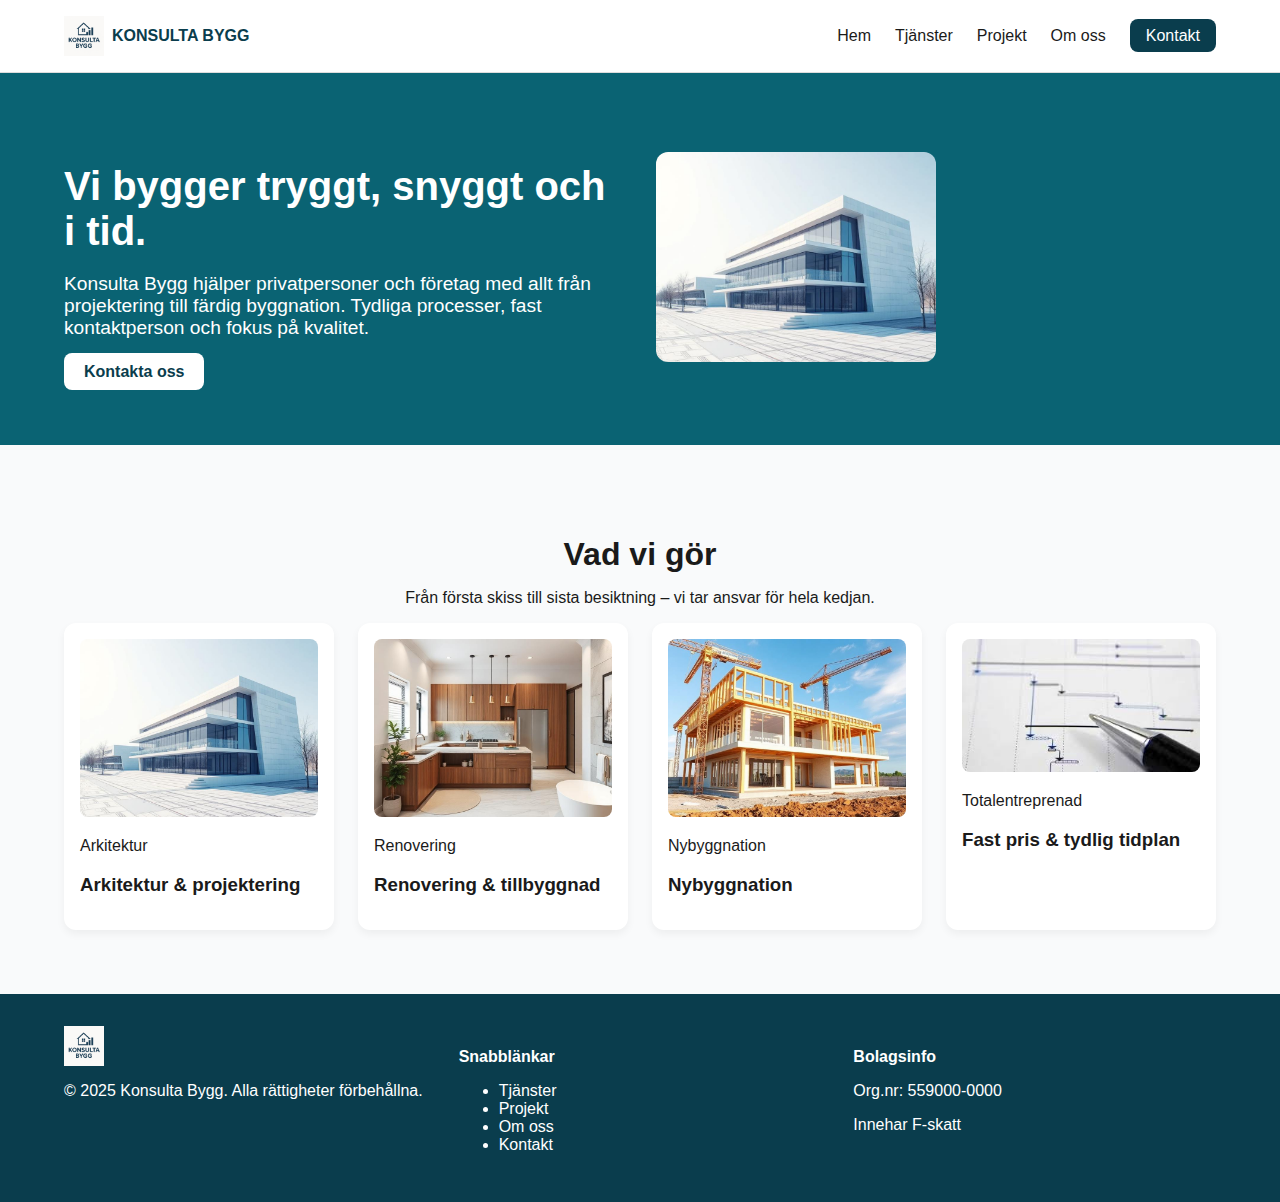
<file: projekt-mapp/index.html>
<!DOCTYPE html>
<html lang="sv">
<head>
  <meta charset="UTF-8">
  <meta name="viewport" content="width=device-width, initial-scale=1.0">
  <title>Konsulta Bygg - Hem</title>
  <link rel="stylesheet" href="style.css">
</head>
<body>
  <!-- Header -->
  <header>
    <div class="container nav-container">
      <div class="logo">
        <img src="bilder/logo.png" alt="Konsulta Bygg">
        <span>KONSULTA BYGG</span>
      </div>
      <nav>
        <ul>
          <li><a href="index.html" class="active">Hem</a></li>
          <li><a href="#tjanster">Tjänster</a></li>
          <li><a href="projekt.html">Projekt</a></li>
          <li><a href="om-oss.html">Om oss</a></li>
          <li><a href="kontakt.html" class="btn-nav">Kontakt</a></li>
        </ul>
      </nav>
    </div>
  </header>

  <!-- Hero -->
  <section class="hero">
    <div class="container hero-content">
      <div class="hero-text">
        <h1>Vi bygger tryggt, snyggt och i tid.</h1>
        <p>Konsulta Bygg hjälper privatpersoner och företag med allt från 
          projektering till färdig byggnation. Tydliga processer, fast 
          kontaktperson och fokus på kvalitet.</p>
        <a href="kontakt.html" class="btn-primary">Kontakta oss</a>
      </div>
      <div class="hero-img">
        <img src="bilder/arkitektur.jpg" alt="Byggprojekt">
      </div>
    </div>
  </section>

  <!-- Tjänster -->
  <section id="tjanster" class="services">
    <div class="container">
      <h2>Vad vi gör</h2>
      <p class="subtext">Från första skiss till sista besiktning – vi tar ansvar för hela kedjan.</p>
      <div class="cards">
        <div class="card">
          <img src="bilder/arkitektur.jpg" alt="Arkitektur">
          <span class="badge">Arkitektur</span>
          <h3>Arkitektur & projektering</h3>
        </div>
        <div class="card">
          <img src="bilder/renovering.jpg" alt="Renovering">
          <span class="badge">Renovering</span>
          <h3>Renovering & tillbyggnad</h3>
        </div>
        <div class="card">
          <img src="bilder/nybygge.jpg" alt="Nybyggnation">
          <span class="badge">Nybyggnation</span>
          <h3>Nybyggnation</h3>
        </div>
        <div class="card">
          <img src="bilder/tidplan.jpg" alt="Tidplan">
          <span class="badge">Totalentreprenad</span>
          <h3>Fast pris & tydlig tidplan</h3>
        </div>
      </div>
    </div>
  </section>

  <!-- Footer -->
  <footer>
    <div class="container footer-grid">
      <div class="footer-logo">
        <div class="logo">
          <img src="bilder/logo.png" alt="Konsulta Bygg">
          <span>KONSULTA BYGG</span>
        </div>
        <p>© 2025 Konsulta Bygg. Alla rättigheter förbehållna.</p>
      </div>
      <div class="footer-links">
        <h4>Snabblänkar</h4>
        <ul>
          <li><a href="#tjanster">Tjänster</a></li>
          <li><a href="projekt.html">Projekt</a></li>
          <li><a href="om-oss.html">Om oss</a></li>
          <li><a href="kontakt.html">Kontakt</a></li>
        </ul>
      </div>
      <div class="footer-info">
        <h4>Bolagsinfo</h4>
        <p>Org.nr: 559000-0000</p>
        <p>Innehar F-skatt</p>
      </div>
    </div>
  </footer>
</body>
</html>
</file>
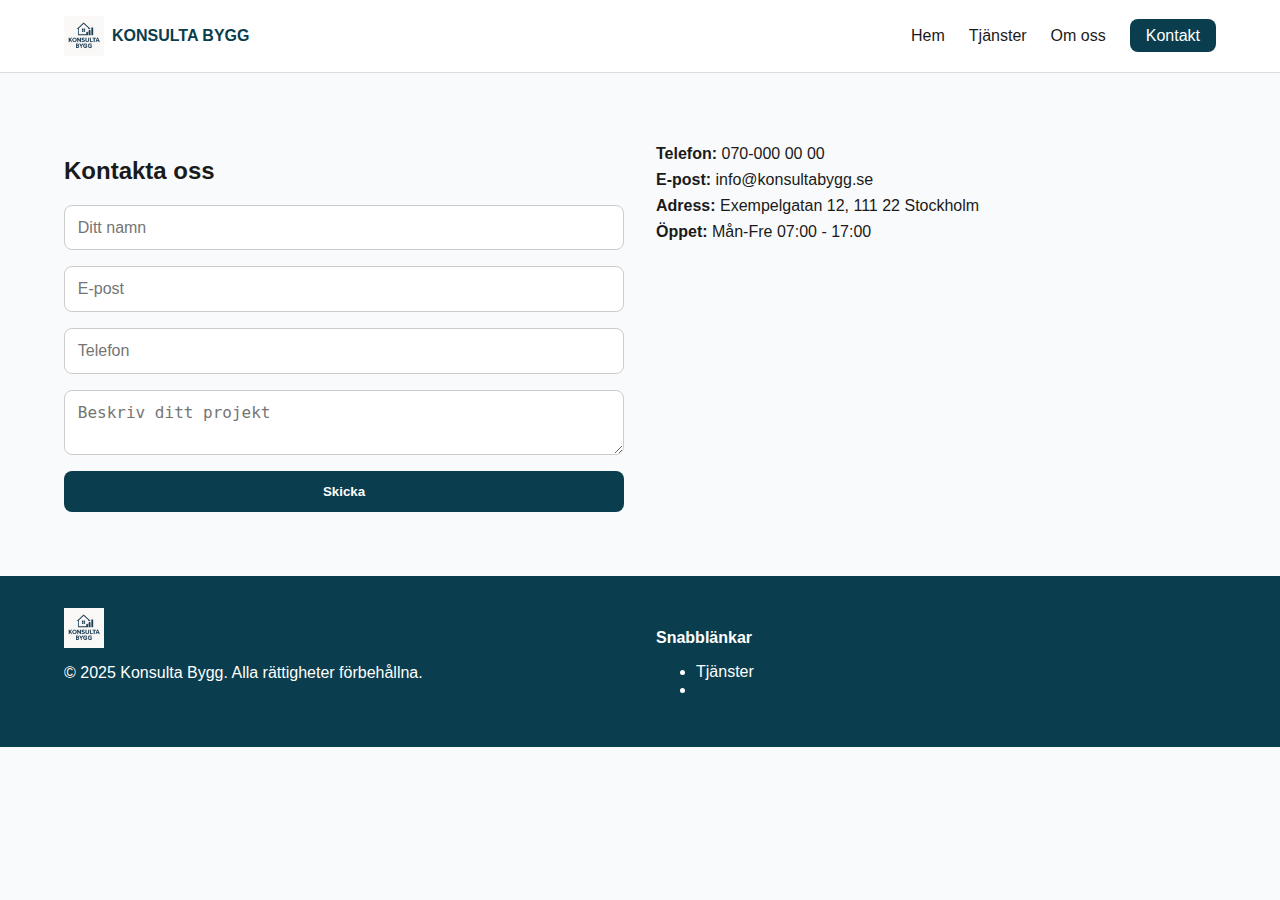
<file: projekt-mapp/kontakt.html>
<!DOCTYPE html>
<html lang="sv">
<head>
  <meta charset="UTF-8">
  <meta name="viewport" content="width=device-width, initial-scale=1.0">
  <title>Konsulta Bygg - Kontakt</title>
  <link rel="stylesheet" href="style.css">
</head>
<body>
  <!-- Header -->
  <header>
    <div class="container nav-container">
      <div class="logo">
        <img src="bilder/logo.png" alt="Konsulta Bygg">
        <span>KONSULTA BYGG</span>
      </div>
      <nav>
        <ul>
          <li><a href="index.html">Hem</a></li>
          <li><a href="index.html#tjanster">Tjänster</a></li>
          <li><a href="index.html#about">Om oss</a></li>
          <li><a href="kontakt.html" class="btn-nav">Kontakt</a></li>
        </ul>
      </nav>
    </div>
  </header>

  <!-- Kontakt -->
  <section class="contact">
    <div class="container contact-grid">
      <div>
        <h2>Kontakta oss</h2>
        <form id="contactForm">
          <input type="text" placeholder="Ditt namn" required>
          <input type="email" placeholder="E-post" required>
          <input type="tel" placeholder="Telefon">
          <textarea placeholder="Beskriv ditt projekt"></textarea>
          <button type="submit">Skicka</button>
        </form>
      </div>
      <div class="contact-info">
        <p><strong>Telefon:</strong> 070-000 00 00</p>
        <p><strong>E-post:</strong> info@konsultabygg.se</p>
        <p><strong>Adress:</strong> Exempelgatan 12, 111 22 Stockholm</p>
        <p><strong>Öppet:</strong> Mån-Fre 07:00 - 17:00</p>
      </div>
    </div>
  </section>

  <!-- Footer -->
  <footer>
    <div class="container footer-grid">
      <div>
        <div class="logo">
          <img src="bilder/logo.png" alt="Konsulta Bygg">
          <span>KONSULTA BYGG</span>
        </div>
        <p>© 2025 Konsulta Bygg. Alla rättigheter förbehållna.</p>
      </div>
      <div>
        <h4>Snabblänkar</h4>
        <ul>
          <li><a href="index.html#tjanster">Tjänster</a></li>
          <li><a href="index.html#a
</file>
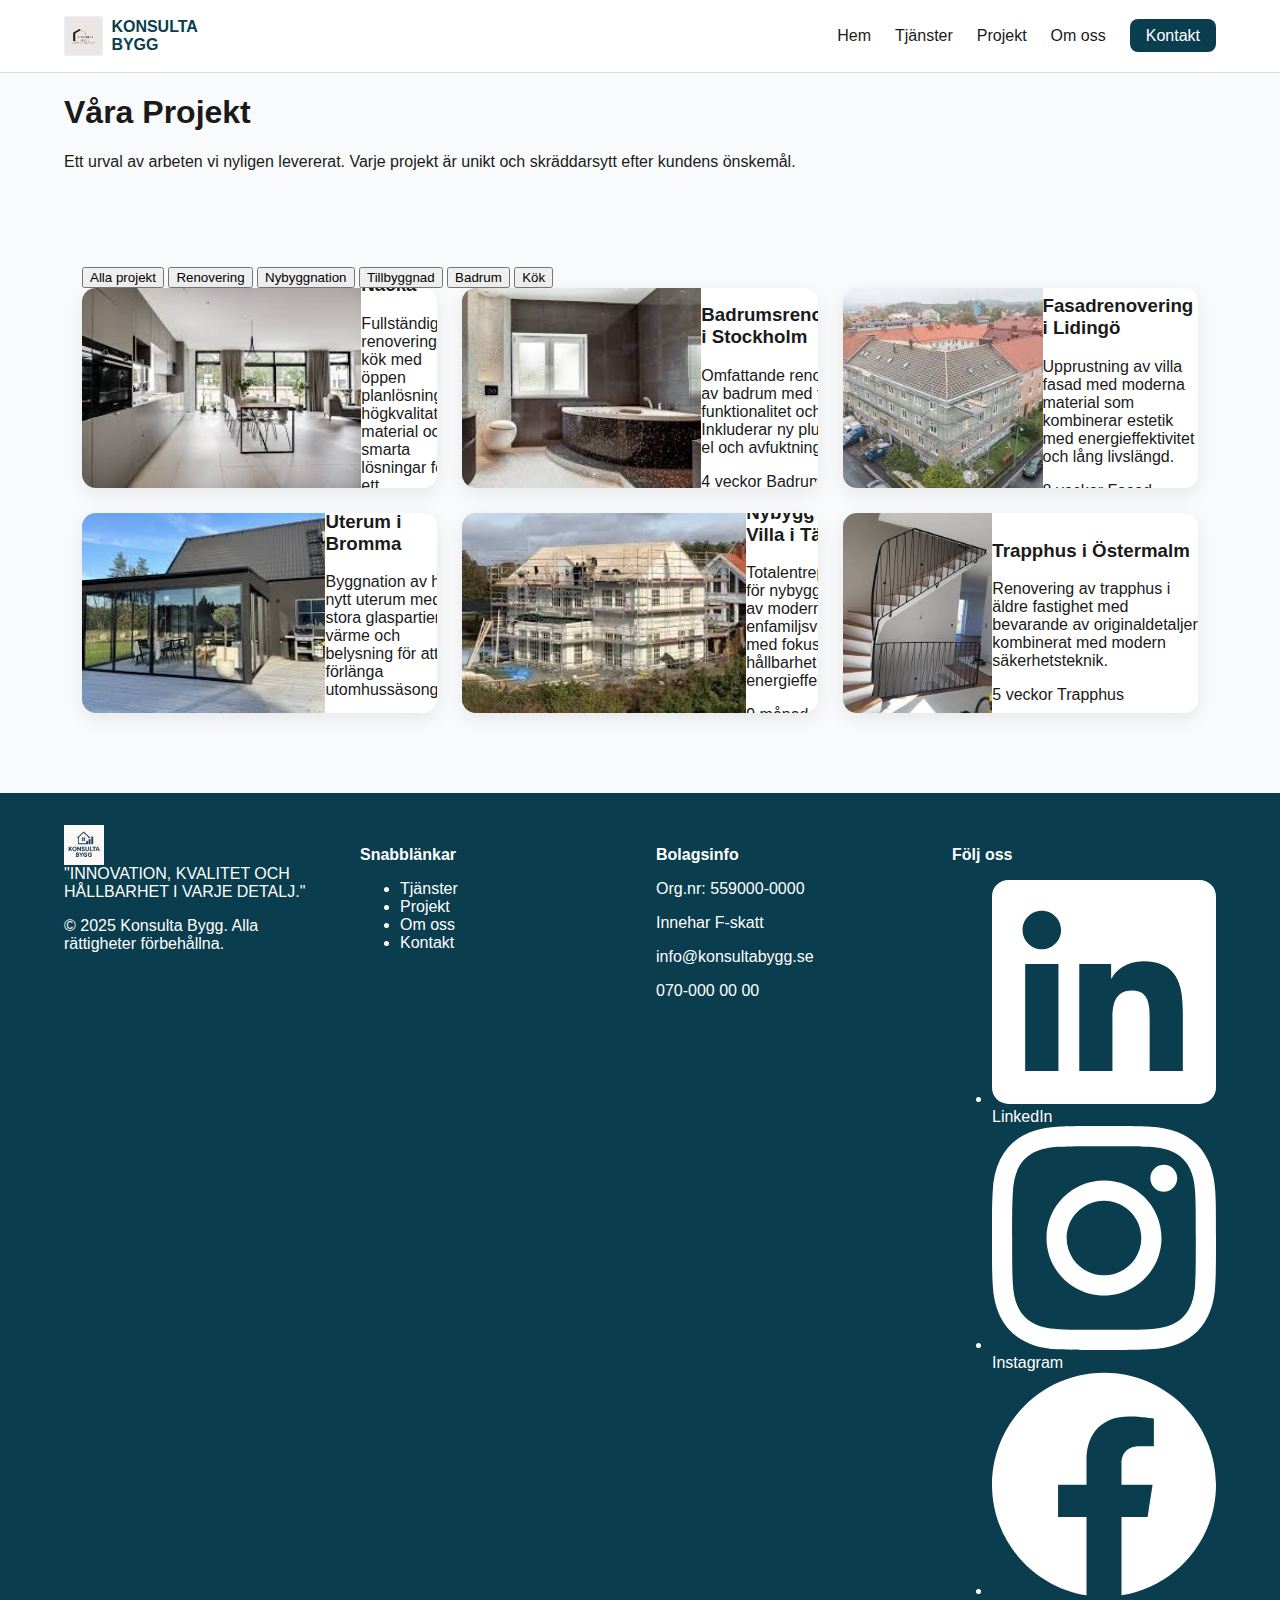
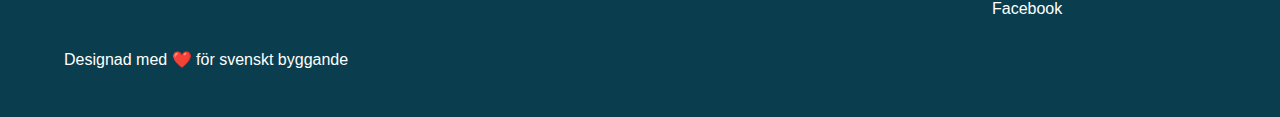
<file: projekt-mapp/projekt.html>
<!DOCTYPE html>
<html lang="sv">
<head>
  <meta charset="UTF-8">
  <meta name="viewport" content="width=device-width, initial-scale=1.0">
  <title>Konsulta Bygg - Projekt</title>
  <link rel="stylesheet" href="style.css">
  
</head>
<body>
  <!-- Header -->
  <header>
  <div class="container nav-container">
    <div class="logo">
      <img src="bilder/Konsulta Logo.jpg" alt="Konsulta Bygg" class="logo-img">
      <div class="logo-text">
        <div class="logo-main">KONSULTA</div>
        <div class="logo-sub">BYGG</div>
      </div>
    </div>
    <nav>
      <ul>
        <li><a href="index.html">Hem</a></li>
        <li><a href="index.html#tjanster">Tjänster</a></li>
        <li><a href="projekt.html">Projekt</a></li>
        <li><a href="om-oss.html">Om oss</a></li>
        <li><a href="kontakt.html" class="btn-nav">Kontakt</a></li>
      </ul>
    </nav>
  </div>
</header>

  <!-- Projects Hero -->
  <section class="projects-hero">
    <div class="container">
      <h1>Våra Projekt</h1>
      <p class="subtext">Ett urval av arbeten vi nyligen levererat. Varje projekt är unikt och skräddarsytt efter kundens önskemål.</p>
    </div>
  </section>

  <!-- Projects Gallery -->
  <section class="projects">
    <div class="container">
      <!-- Project Filters -->
      <div class="project-filters">
        <button class="filter-btn active" data-filter="all">Alla projekt</button>
        <button class="filter-btn" data-filter="renovering">Renovering</button>
        <button class="filter-btn" data-filter="nybyggnation">Nybyggnation</button>
        <button class="filter-btn" data-filter="tillbyggnad">Tillbyggnad</button>
        <button class="filter-btn" data-filter="badrum">Badrum</button>
        <button class="filter-btn" data-filter="kök">Kök</button>
      </div>

      <!-- Project Gallery -->
      <div class="project-gallery">
        <!-- Project 1 -->
        <div class="project-card" data-category="kök renovering">
          <img src="bilder/projekt1.jpg" alt="Modernt kök med öppen planlösning" class="project-img">
          <div class="project-content">
            <h3>Modernt Kök i Nacka</h3>
            <p>Fullständig renovering av kök med öppen planlösning, högkvalitativa material och smarta lösningar för ett familjevänligt utrymme.</p>
            <div class="project-meta">
              <span>6 veckor</span>
              <span class="project-category">Kök</span>
            </div>
          </div>
        </div>

        <!-- Project 2 -->
        <div class="project-card" data-category="badrum renovering">
          <img src="bilder/projekt2.jpg" alt="Lyxigt badrum med dusch och badkar" class="project-img">
          <div class="project-content">
            <h3>Badrumsrenovering i Stockholm</h3>
            <p>Omfattande renovering av badrum med fokus på funktionalitet och design. Inkluderar ny plumbing, el och avfuktning.</p>
            <div class="project-meta">
              <span>4 veckor</span>
              <span class="project-category">Badrum</span>
            </div>
          </div>
        </div>

        <!-- Project 3 -->
        <div class="project-card" data-category="fasad nybyggnation">
          <img src="bilder/projekt3.jpg" alt="Fasadarbete på modern villa" class="project-img">
          <div class="project-content">
            <h3>Fasadrenovering i Lidingö</h3>
            <p>Upprustning av villa fasad med moderna material som kombinerar estetik med energieffektivitet och lång livslängd.</p>
            <div class="project-meta">
              <span>8 veckor</span>
              <span class="project-category">Fasad</span>
            </div>
          </div>
        </div>

        <!-- Project 4 -->
        <div class="project-card" data-category="uterum tillbyggnad">
          <img src="bilder/projekt4.jpg" alt="Inredt uterum med glaspartier" class="project-img">
          <div class="project-content">
            <h3>Uterum i Bromma</h3>
            <p>Byggnation av helt nytt uterum med stora glaspartier, värme och belysning för att förlänga utomhussäsongen.</p>
            <div class="project-meta">
              <span>10 veckor</span>
              <span class="project-category">Uterum</span>
            </div>
          </div>
        </div>

        <!-- Project 5 -->
        <div class="project-card" data-category="nybyggnation villa">
          <img src="bilder/projekt5.jpg" alt="Modern villa under byggnation" class="project-img">
          <div class="project-content">
            <h3>Nybyggd Villa i Täby</h3>
            <p>Totalentreprenad för nybyggnation av modern enfamiljsvilla med fokus på hållbarhet och energieffektivitet.</p>
            <div class="project-meta">
              <span>9 månader</span>
              <span class="project-category">Nybyggnation</span>
            </div>
          </div>
        </div>

        <!-- Project 6 -->
        <div class="project-card" data-category="trapphus renovering">
          <img src="bilder/projekt6.jpg" alt="Renoverat trapphus i äldre fastighet" class="project-img">
          <div class="project-content">
            <h3>Trapphus i Östermalm</h3>
            <p>Renovering av trapphus i äldre fastighet med bevarande av originaldetaljer kombinerat med modern säkerhetsteknik.</p>
            <div class="project-meta">
              <span>5 veckor</span>
              <span class="project-category">Trapphus</span>
            </div>
          </div>
        </div>
      </div>
    </div>
  </section>

  <!-- Footer -->
<footer>
  <div class="container footer-grid">
    <div class="footer-logo">
      <div class="logo">
        <img src="bilder/logo.png" alt="Konsulta Bygg" class="logo-img">
        <div class="logo-text">
          <div class="logo-main">KONSULTA</div>
          <div class="logo-sub">BYGG</div>
        </div>
      </div>
      <div class="logo-tagline">"INNOVATION, KVALITET OCH HÅLLBARHET I VARJE DETALJ."</div>
      <p>© 2025 Konsulta Bygg. Alla rättigheter förbehållna.</p>
    </div>
    
    <div class="footer-links">
      <h4>Snabblänkar</h4>
      <ul>
        <li><a href="index.html#tjanster">Tjänster</a></li>
        <li><a href="projekt.html">Projekt</a></li>
        <li><a href="om-oss.html">Om oss</a></li>
        <li><a href="kontakt.html">Kontakt</a></li>
      </ul>
    </div>
    
    <div class="footer-info">
      <h4>Bolagsinfo</h4>
      <p>Org.nr: 559000-0000</p>
      <p>Innehar F-skatt</p>
      <p>info@konsultabygg.se</p>
      <p>070-000 00 00</p>
    </div>
    
    <div class="footer-social">
      <h4>Följ oss</h4>
      <ul>
        <li>
          <a href="https://linkedin.com/company/konsulta-bygg" target="_blank" rel="noopener">
            <span class="social-icon">
              <svg viewBox="0 0 24 24" fill="currentColor">
                <path d="M20.447 20.452h-3.554v-5.569c0-1.328-.027-3.037-1.852-3.037-1.853 0-2.136 1.445-2.136 2.939v5.667H9.351V9h3.414v1.561h.046c.477-.9 1.637-1.85 3.37-1.85 3.601 0 4.267 2.37 4.267 5.455v6.286zM5.337 7.433c-1.144 0-2.063-.926-2.063-2.065 0-1.138.92-2.063 2.063-2.063 1.14 0 2.064.925 2.064 2.063 0 1.139-.925 2.065-2.064 2.065zm1.782 13.019H3.555V9h3.564v11.452zM22.225 0H1.771C.792 0 0 .774 0 1.729v20.542C0 23.227.792 24 1.771 24h20.451C23.2 24 24 23.227 24 22.271V1.729C24 .774 23.2 0 22.222 0h.003z"/>
              </svg>
            </span>
            LinkedIn
          </a>
        </li>
        <li>
          <a href="https://instagram.com/konsultabygg" target="_blank" rel="noopener">
            <span class="social-icon">
              <svg viewBox="0 0 24 24" fill="currentColor">
                <path d="M12 2.163c3.204 0 3.584.012 4.85.07 3.252.148 4.771 1.691 4.919 4.919.058 1.265.069 1.645.069 4.849 0 3.205-.012 3.584-.069 4.849-.149 3.225-1.664 4.771-4.919 4.919-1.266.058-1.644.07-4.85.07-3.204 0-3.584-.012-4.849-.07-3.26-.149-4.771-1.699-4.919-4.92-.058-1.265-.07-1.644-.07-4.849 0-3.204.013-3.583.07-4.849.149-3.227 1.664-4.771 4.919-4.919 1.266-.057 1.645-.069 4.849-.069zm0-2.163c-3.259 0-3.667.014-4.947.072-4.358.2-6.78 2.618-6.98 6.98-.059 1.281-.073 1.689-.073 4.948 0 3.259.014 3.668.072 4.948.2 4.358 2.618 6.78 6.98 6.98 1.281.058 1.689.072 4.948.072 3.259 0 3.668-.014 4.948-.072 4.354-.2 6.782-2.618 6.979-6.98.059-1.28.073-1.689.073-4.948 0-3.259-.014-3.667-.072-4.947-.196-4.354-2.617-6.78-6.979-6.98-1.281-.059-1.69-.073-4.949-.073zm0 5.838c-3.403 0-6.162 2.759-6.162 6.162s2.759 6.163 6.162 6.163 6.162-2.759 6.162-6.163c0-3.403-2.759-6.162-6.162-6.162zm0 10.162c-2.209 0-4-1.79-4-4 0-2.209 1.791-4 4-4s4 1.791 4 4c0 2.21-1.791 4-4 4zm6.406-11.845c-.796 0-1.441.645-1.441 1.44s.645 1.44 1.441 1.44c.795 0 1.439-.645 1.439-1.44s-.644-1.44-1.439-1.44z"/>
              </svg>
            </span>
            Instagram
          </a>
        </li>
        <li>
          <a href="https://facebook.com/konsultabygg" target="_blank" rel="noopener">
            <span class="social-icon">
              <svg viewBox="0 0 24 24" fill="currentColor">
                <path d="M24 12.073c0-6.627-5.373-12-12-12s-12 5.373-12 12c0 5.99 4.388 10.954 10.125 11.854v-8.385H7.078v-3.47h3.047V9.43c0-3.007 1.792-4.669 4.533-4.669 1.312 0 2.686.235 2.686.235v2.953H15.83c-1.491 0-1.956.925-1.956 1.874v2.25h3.328l-.532 3.47h-2.796v8.385C19.612 23.027 24 18.062 24 12.073z"/>
              </svg>
            </span>
            Facebook
          </a>
        </li>
      </ul>
    </div>
  </div>
  
  <div class="container footer-bottom">
    <p>Designad med ❤️ för svenskt byggande</p>
  </div>
</footer>

  <script>
    // Simple filter functionality
    document.addEventListener('DOMContentLoaded', function() {
      const filterButtons = document.querySelectorAll('.filter-btn');
      const projectCards = document.querySelectorAll('.project-card');
      
      filterButtons.forEach(button => {
        button.addEventListener('click', function() {
          // Remove active class from all buttons
          filterButtons.forEach(btn => btn.classList.remove('active'));
          // Add active class to clicked button
          this.classList.add('active');
          
          const filterValue = this.getAttribute('data-filter');
          
          projectCards.forEach(card => {
            if (filterValue === 'all' || card.getAttribute('data-category').includes(filterValue)) {
              card.style.display = 'block';
            } else {
              card.style.display = 'none';
            }
          });
        });
      });
    });
  </script>
</body>
</html>
</file>
<file: projekt-mapp/style.css>
/* Allmän stil */
body {
  margin: 0;
  font-family: Arial, sans-serif;
  color: #1a1a1a;
  background: #f9fafb;
}

.container {
  width: 90%;
  max-width: 1200px;
  margin: 0 auto;
}

/* Header */
header {
  background: #fff;
  border-bottom: 1px solid #ddd;
  padding: 1rem 0;
  position: sticky;
  top: 0;
  z-index: 10;
}

.nav-container {
  display: flex;
  justify-content: space-between;
  align-items: center;
}

.logo {
  display: flex;
  align-items: center;
  gap: 8px;
  font-weight: bold;
  color: #0a3d4d;
}

.logo img {
  height: 40px;
}

nav ul {
  list-style: none;
  display: flex;
  gap: 1.5rem;
  margin: 0;
  padding: 0;
}

nav a {
  text-decoration: none;
  color: #1a1a1a;
  font-weight: 500;
}

nav a.btn-nav {
  background: #0a3d4d;
  color: #fff;
  padding: 8px 16px;
  border-radius: 8px;
}

/* Hero */
.hero {
  background: #0a6373;
  color: #fff;
  padding: 4rem 0;
}

.hero-content {
  display: grid;
  grid-template-columns: 1fr 1fr;
  gap: 2rem;
  align-items: center;
}

.hero-text h1 {
  font-size: 2.5rem;
  margin-bottom: 1rem;
}

.hero-text p {
  font-size: 1.2rem;
  margin-bottom: 1.5rem;
}

.btn-primary {
  background: #fff;
  color: #0a3d4d;
  padding: 10px 20px;
  border-radius: 8px;
  text-decoration: none;
  font-weight: bold;
}

.hero-img img {
  width: 50%;
  border-radius: 12px;
}

/* Tjänster */
.services {
  padding: 4rem 0;
  text-align: center;
}

.services h2 {
  font-size: 2rem;
  margin-bottom: 0.5rem;
}

.section-sub {
  color: #666;
  margin-bottom: 2rem;
}

.cards {
  display: grid;
  grid-template-columns: repeat(auto-fit, minmax(250px, 1fr));
  gap: 1.5rem;
}

.card {
  background: #fff;
  border-radius: 12px;
  padding: 1rem;
  box-shadow: 0 4px 8px rgba(0,0,0,0.05);
  text-align: left;
  transition: transform 0.3s ease;
}

.card:hover {
  transform: translateY(-5px);
}

.card img {
  width: 100%;
  border-radius: 8px;
  margin-bottom: 1rem;
}

.tag {
  display: inline-block;
  background: #e6f3f4;
  color: #0a3d4d;
  padding: 4px 10px;
  border-radius: 12px;
  font-size: 0.8rem;
  margin-bottom: 0.5rem;
}

/* Om oss sida */
.small-hero {
  background: linear-gradient(135deg, #0d3c55, #1c5d82);
  color: white;
  text-align: center;
  padding: 60px 20px;
}

.about-grid {
  display: grid;
  grid-template-columns: 1fr 1fr;
  gap: 40px;
  align-items: center;
  margin-top: 50px;
}

.about-img img {
  width: 100%;
  border-radius: 12px;
  box-shadow: 0 5px 15px rgba(0,0,0,0.2);
}

/* Team */
.team {
  background: #f8f9fa;
  padding: 60px 20px;
  text-align: center;
}

.team-grid {
  display: grid;
  grid-template-columns: repeat(auto-fit, minmax(250px, 1fr));
  gap: 30px;
  margin-top: 40px;
}

.team-card {
  background: white;
  border-radius: 12px;
  box-shadow: 0 4px 12px rgba(0,0,0,0.1);
  padding: 20px;
  transition: transform 0.3s;
}

.team-card:hover {
  transform: translateY(-5px);
}

.team-card img {
  width: 100%;
  height: 200px;
  object-fit: cover;
  border-radius: 12px;
}

.team-card h3 {
  margin: 15px 0 5px;
}

.team-card .role {
  font-weight: bold;
  color: #1c5d82;
}

/* Kontakt */
.contact {
  padding: 4rem 0;
}

.contact-grid {
  display: grid;
  grid-template-columns: 1fr 1fr;
  gap: 2rem;
}

.contact form {
  display: flex;
  flex-direction: column;
  gap: 1rem;
}

.contact input,
.contact textarea {
  padding: 0.8rem;
  border: 1px solid #ccc;
  border-radius: 8px;
  font-size: 1rem;
}

.contact button {
  background: #0a3d4d;
  color: #fff;
  padding: 0.8rem;
  border: none;
  border-radius: 8px;
  cursor: pointer;
  font-weight: bold;
}

.contact button:hover {
  background: #084452;
}

.contact-info p {
  margin: 0.5rem 0;
}

/* Footer */
footer {
  background: #0a3d4d;
  color: #fff;
  padding: 2rem 0;
}

.footer-grid {
  display: grid;
  grid-template-columns: repeat(auto-fit, minmax(200px, 1fr));
  gap: 2rem;
}

footer h4 {
  margin-bottom: 1rem;
}

footer a {
  color: #fff;
  text-decoration: none;
}

footer a:hover {
  text-decoration: underline;
}
/* Projekt-sidan */
.projects {
  padding: 80px 20px;
}
.projects h1 {
  font-size: 2.5rem;
  margin-bottom: 10px;
}
.projects .subtext {
  color: #555;
  margin-bottom: 40px;
}

/* Nytt stilrent galleri */
.project-gallery {
  display: grid;
  grid-template-columns: repeat(auto-fit, minmax(280px, 1fr));
  gap: 25px;
}

.project-card {
  background: #fff;
  border-radius: 14px;
  overflow: hidden;
  box-shadow: 0 6px 20px rgba(0,0,0,0.08);
  transition: transform 0.3s ease, box-shadow 0.3s ease;
  position: relative;
  aspect-ratio: 16 / 9; /* samma höjd/bredd */
  display: flex;
  align-items: center;
  justify-content: center;
}

.project-card img {
  width: 100%;
  height: 100%;
  object-fit: cover; /* fyller kortet snyggt */
  transition: transform 0.4s ease;
}

.project-card:hover {
  transform: translateY(-5px);
  box-shadow: 0 10px 25px rgba(0,0,0,0.15);
}

.project-card:hover img {
  transform: scale(1.05);
}

/* Liten overlay vid hover */
.project-card::after {
  content: "";
  position: absolute;
  top: 0; left: 0;
  width: 100%; height: 100%;
  background: rgba(0,0,0,0.15);
  opacity: 0;
  transition: opacity 0.3s ease;
}

.project-card:hover::after {
  opacity: 1;
}
</file>
